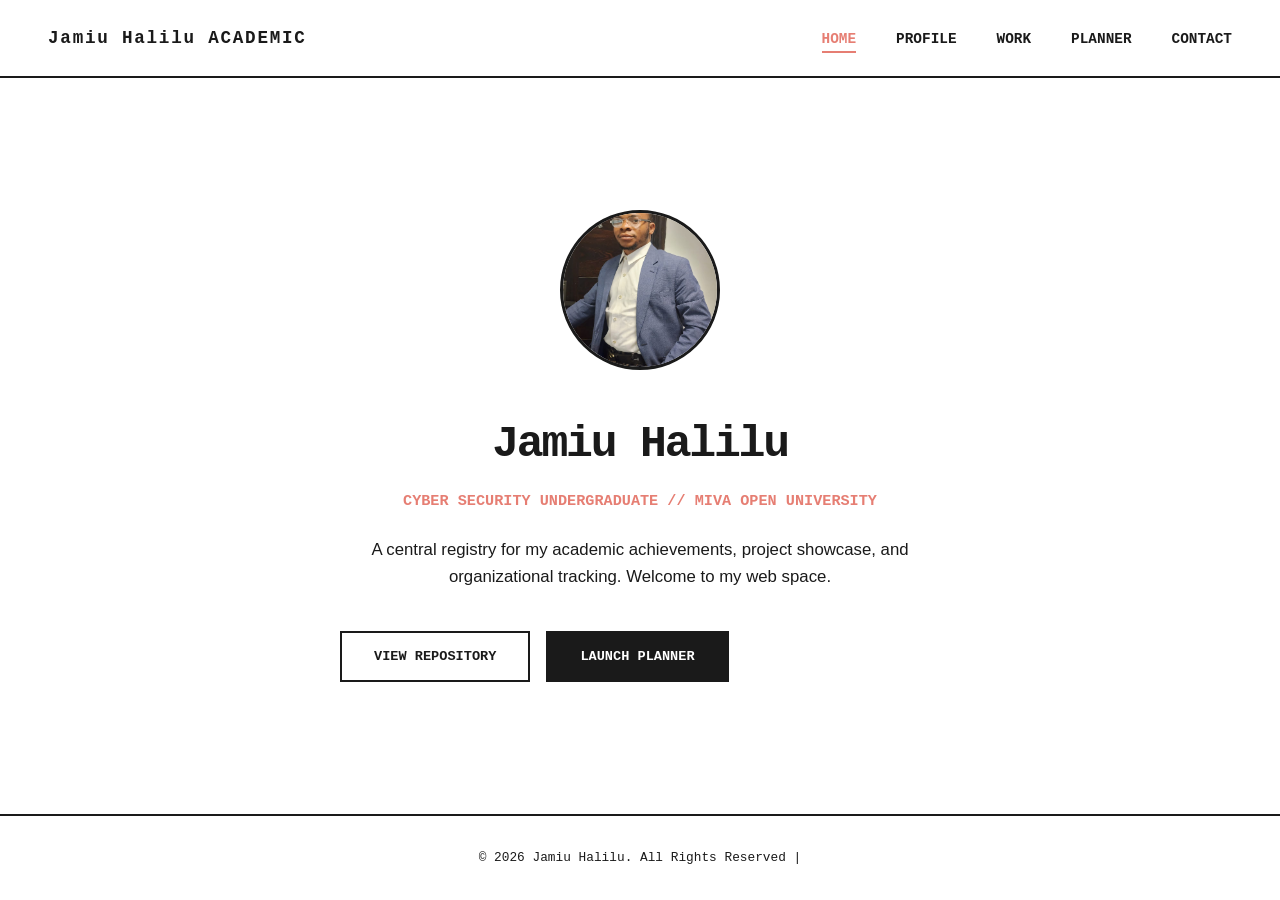
<file: index.html>
<!DOCTYPE html>
<html lang="en">
<head>
    <meta charset="UTF-8">
    <meta name="viewport" content="width=device-width, initial-scale=1.0">
    <title>Academic Profile | Jamiu Halilu.</title>
    <link rel="stylesheet" href="style.css">
</head>
<body>
    <header class="mono-header">
        <nav class="mono-navbar">
            <div class="site-id">Jamiu Halilu ACADEMIC</div>
            <ul class="mono-nav-links">
                <li><a href="index.html" class="active">HOME</a></li>
                <li><a href="about.html">PROFILE</a></li>
                <li><a href="projects.html">WORK</a></li>
                <li><a href="planner.html">PLANNER</a></li>
                <li><a href="contact.html">CONTACT</a></li>
            </ul>
        </nav>
    </header>

    <main class="mono-container centered-hero">
        <div class="hero-image-block">
            <img src="Jamilu.jpg" alt="Alex J. Profile Headshot" class="mono-avatar">
        </div>
        <div class="hero-text-block">
            <h1> Jamiu Halilu</h1>
            <p class="mono-subtitle">CYBER SECURITY UNDERGRADUATE // MIVA OPEN UNIVERSITY</p>
            <p class="mono-bio">A central registry for my academic achievements, project showcase, and organizational tracking. Welcome to my web space.</p>
            <div class="mono-cta">
                <a href="projects.html" class="mono-btn secondary">VIEW REPOSITORY</a>
                <a href="planner.html" class="mono-btn primary">LAUNCH PLANNER</a>
            </div>
        </div>
    </main>

    <footer class="mono-footer">
        <p>&copy; 2026 Jamiu Halilu. All Rights Reserved |</p>
    </footer>
</body>
</html>
</file>
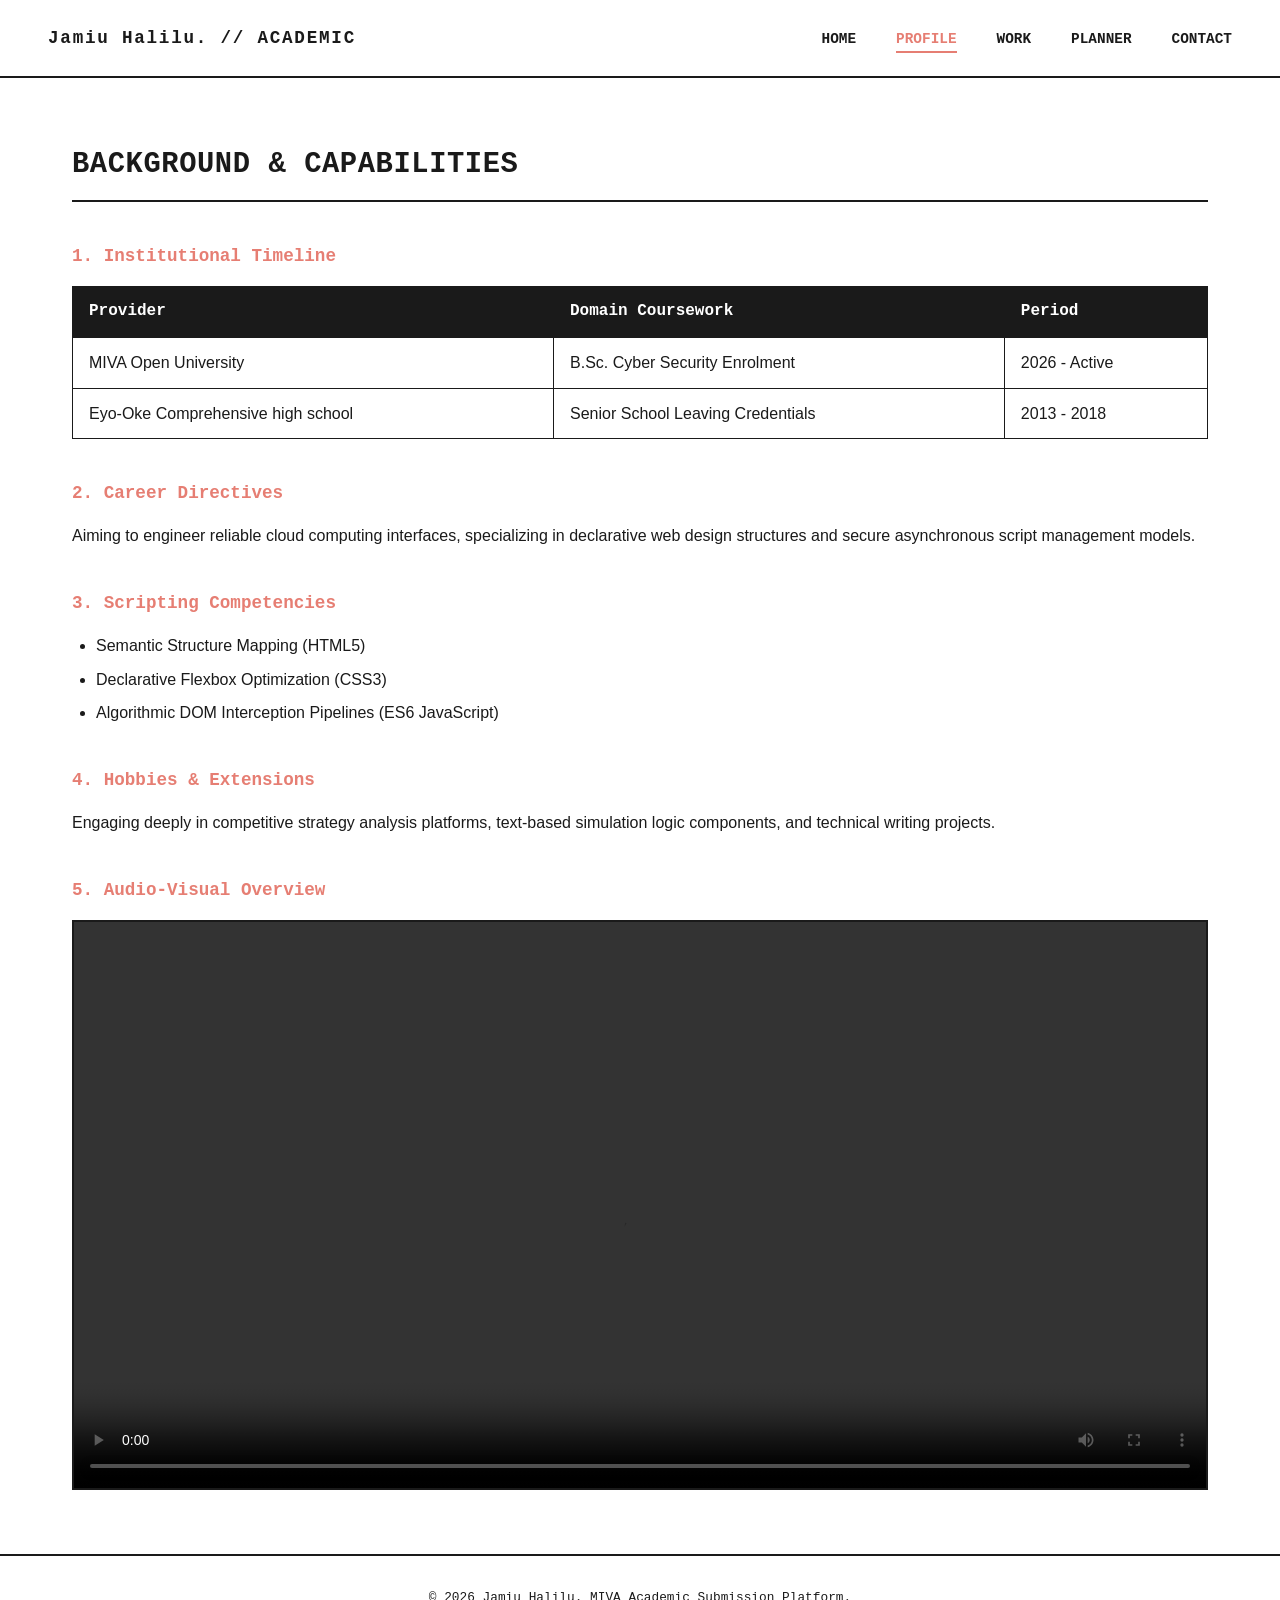
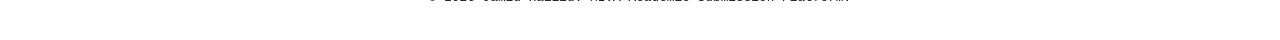
<file: about.html>
<!DOCTYPE html>
<html lang="en">
<head>
    <meta charset="UTF-8">
    <meta name="viewport" content="width=device-width, initial-scale=1.0">
    <title>About | Minimalist Monolith</title>
    <link rel="stylesheet" href="style.css">
</head>
<body>
    <header class="mono-header">
        <nav class="mono-navbar">
            <div class="site-id">Jamiu Halilu. // ACADEMIC</div>
            <ul class="mono-nav-links">
                <li><a href="index.html">HOME</a></li>
                <li><a href="about.html" class="active">PROFILE</a></li>
                <li><a href="projects.html">WORK</a></li>
                <li><a href="planner.html">PLANNER</a></li>
                <li><a href="contact.html">CONTACT</a></li>
            </ul>
        </nav>
    </header>

    <main class="mono-container">
        <section class="mono-section">
            <h2 class="mono-page-title">BACKGROUND & CAPABILITIES</h2>
            
            <h3 class="mono-sub">1. Institutional Timeline</h3>
            <table class="mono-table">
                <thead>
                    <tr>
                        <th>Provider</th>
                        <th>Domain Coursework</th>
                        <th>Period</th>
                    </tr>
                </thead>
                <tbody>
                    <tr>
                        <td>MIVA Open University</td>
                        <td>B.Sc. Cyber Security Enrolment</td>
                        <td>2026 - Active</td>
                    </tr>
                    <tr>
                        <td>Eyo-Oke Comprehensive high school</td>
                        <td>Senior School Leaving Credentials</td>
                        <td>2013 - 2018</td>
                    </tr>
                </tbody>
            </table>

            <h3 class="mono-sub">2. Career Directives</h3>
            <p class="mono-paragraph">Aiming to engineer reliable cloud computing interfaces, specializing in declarative web design structures and secure asynchronous script management models.</p>

            <h3 class="mono-sub">3. Scripting Competencies</h3>
            <ul class="mono-list">
                <li>Semantic Structure Mapping (HTML5)</li>
                <li>Declarative Flexbox Optimization (CSS3)</li>
                <li>Algorithmic DOM Interception Pipelines (ES6 JavaScript)</li>
            </ul>

            <h3 class="mono-sub">4. Hobbies & Extensions</h3>
            <p class="mono-paragraph">Engaging deeply in competitive strategy analysis platforms, text-based simulation logic components, and technical writing projects.</p>

            <h3 class="mono-sub">5. Audio-Visual Overview</h3>
            <div class="mono-media-wrapper">
                <video controls width="100%">
                    <source src="https://www.w3schools.com/html/mov_bbb.mp4" type="video/mp4">
                    Media file streaming is not supported by your viewport.
                </video>
            </div>
        </section>
    </main>

    <footer class="mono-footer">
        <p>&copy; 2026 Jamiu Halilu. MIVA Academic Submission Platform.</p>
    </footer>
</body>
</html>
</file>
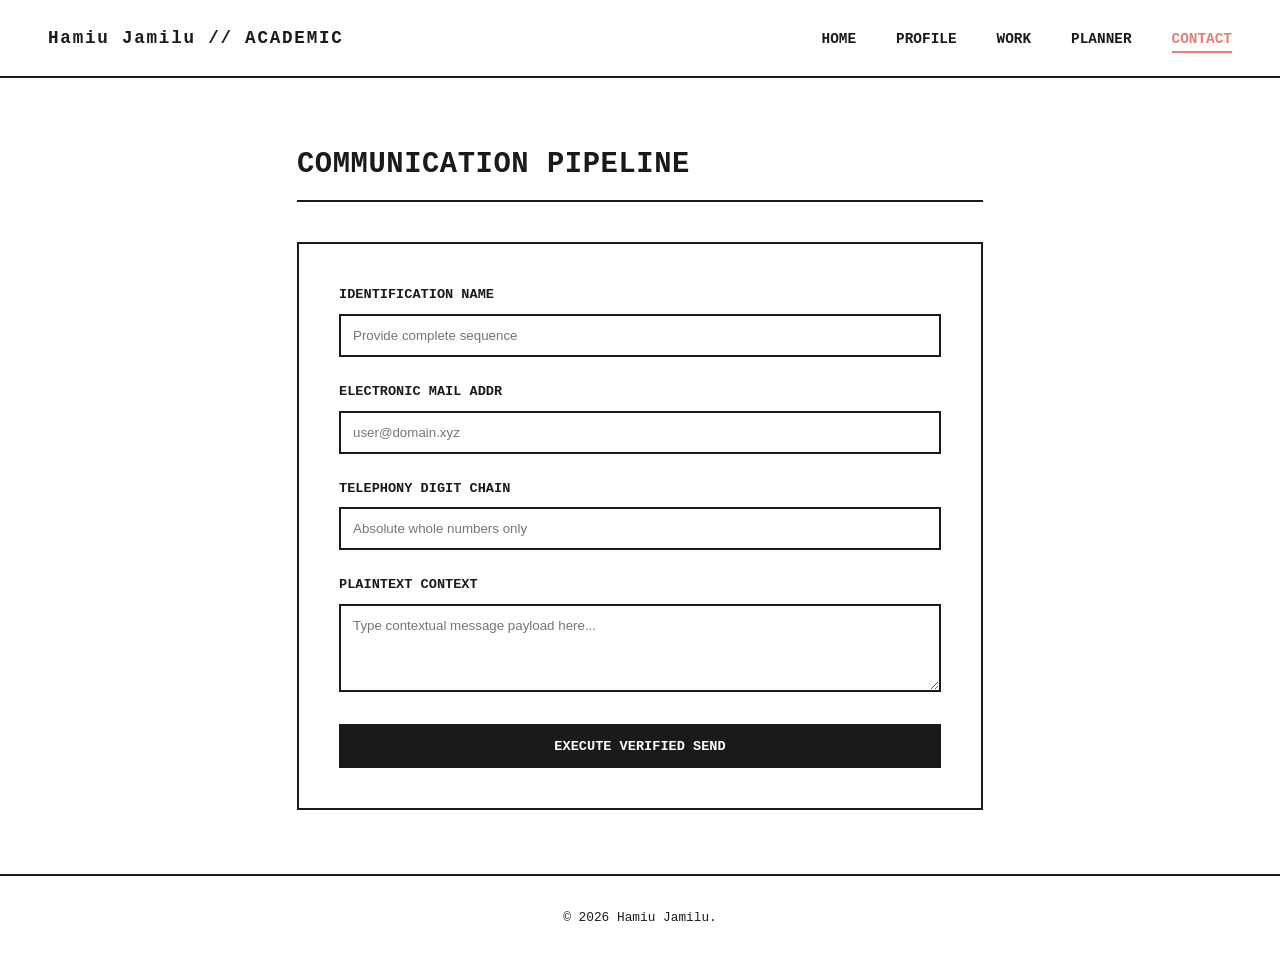
<file: contact.html>
<!DOCTYPE html>
<html lang="en">
<head>
    <meta charset="UTF-8">
    <meta name="viewport" content="width=device-width, initial-scale=1.0">
    <title>Contact | Minimalist Monolith</title>
    <link rel="stylesheet" href="style.css">
</head>
<body>
    <header class="mono-header">
        <nav class="mono-navbar">
            <div class="site-id">Hamiu Jamilu // ACADEMIC</div>
            <ul class="mono-nav-links">
                <li><a href="index.html">HOME</a></li>
                <li><a href="about.html">PROFILE</a></li>
                <li><a href="projects.html">WORK</a></li>
                <li><a href="planner.html">PLANNER</a></li>
                <li><a href="contact.html" class="active">CONTACT</a></li>
            </ul>
        </nav>
    </header>

    <main class="mono-container slim-width">
        <h2 class="mono-page-title">COMMUNICATION PIPELINE</h2>
        
        <form id="monoValidationForm" class="mono-form" novalidate>
            <div id="monoErrorDisplay" class="mono-alert-banner hide-element"></div>

            <div class="mono-control-group">
                <label for="monoNameField">IDENTIFICATION NAME</label>
                <input type="text" id="monoNameField" placeholder="Provide complete sequence">
            </div>

            <div class="mono-control-group">
                <label for="monoEmailField">ELECTRONIC MAIL ADDR</label>
                <input type="email" id="monoEmailField" placeholder="user@domain.xyz">
            </div>

            <div class="mono-control-group">
                <label for="monoPhoneField">TELEPHONY DIGIT CHAIN</label>
                <input type="tel" id="monoPhoneField" placeholder="Absolute whole numbers only">
            </div>

            <div class="mono-control-group">
                <label for="monoMessageField">PLAINTEXT CONTEXT</label>
                <textarea id="monoMessageField" rows="4" placeholder="Type contextual message payload here..."></textarea>
            </div>

            <button type="submit" class="mono-btn primary block-layout-btn">EXECUTE VERIFIED SEND</button>
        </form>
    </main>

    <footer class="mono-footer">
        <p>&copy; 2026 Hamiu Jamilu.</p>
    </footer>

    <script src="contact.js"></script>
</body>
</html>
</file>
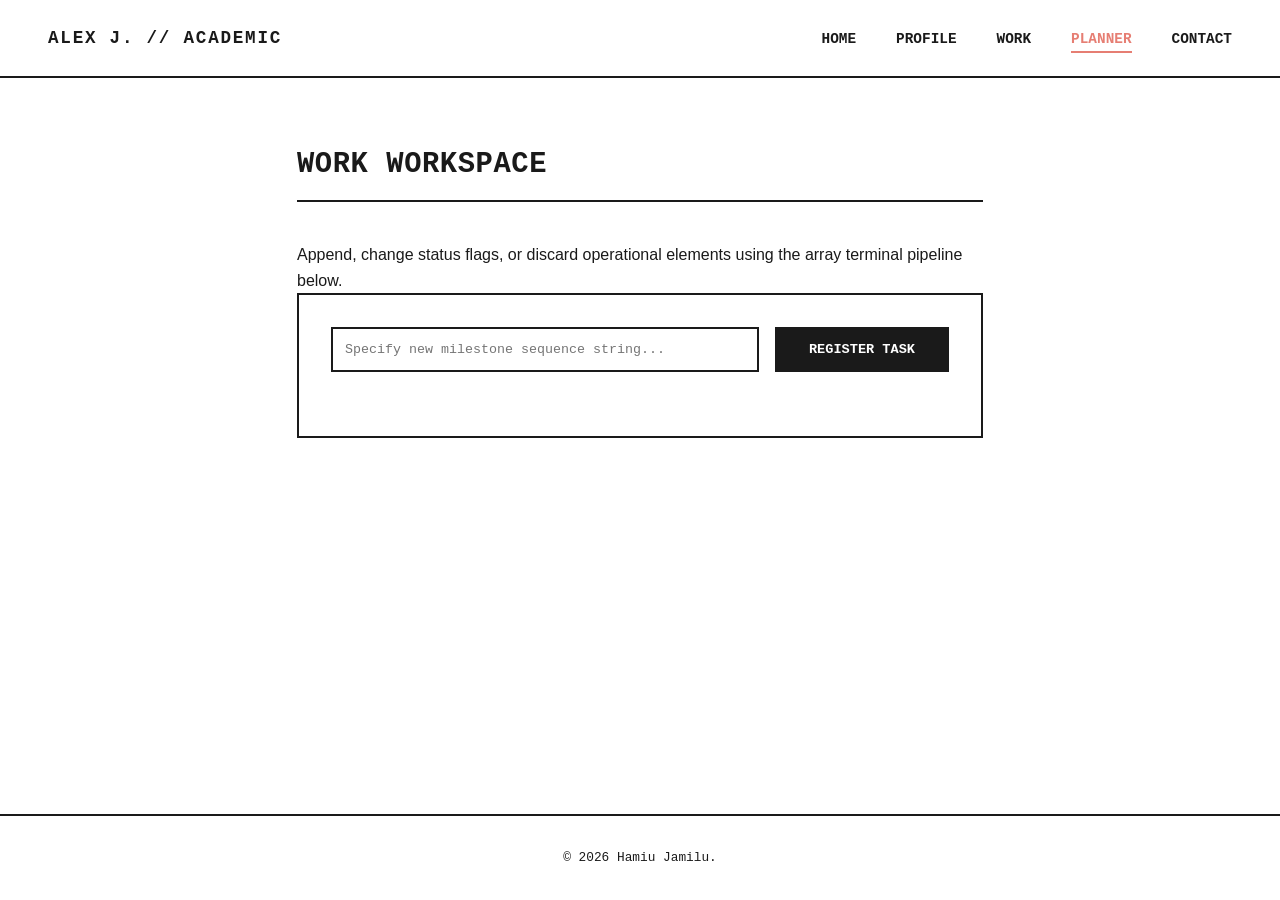
<file: planner.html>
<!DOCTYPE html>
<html lang="en">
<head>
    <meta charset="UTF-8">
    <meta name="viewport" content="width=device-width, initial-scale=1.0">
    <title>Planner | Minimalist Monolith</title>
    <link rel="stylesheet" href="style.css">
</head>
<body>
    <header class="mono-header">
        <nav class="mono-navbar">
            <div class="site-id">ALEX J. // ACADEMIC</div>
            <ul class="mono-nav-links">
                <li><a href="index.html">HOME</a></li>
                <li><a href="about.html">PROFILE</a></li>
                <li><a href="projects.html">WORK</a></li>
                <li><a href="planner.html" class="active">PLANNER</a></li>
                <li><a href="contact.html">CONTACT</a></li>
            </ul>
        </nav>
    </header>

    <main class="mono-container slim-width">
        <h2 class="mono-page-title">WORK WORKSPACE</h2>
        <p class="mono-intro-p">Append, change status flags, or discard operational elements using the array terminal pipeline below.</p>

        <section class="mono-ui-box">
            <div class="mono-input-row">
                <input type="text" id="monoTaskInput" placeholder="Specify new milestone sequence string...">
                <button id="monoAddTrigger" class="mono-btn primary">REGISTER TASK</button>
            </div>

            <ul id="monoTaskOutputArea" class="mono-task-root-group">
                <!-- Executed dynamically via associated script execution -->
            </ul>
        </section>
    </main>

    <footer class="mono-footer">
        <p>&copy; 2026 Hamiu Jamilu.</p>
    </footer>

    <script src="planner.js"></script>
</body>
</html>
</file>
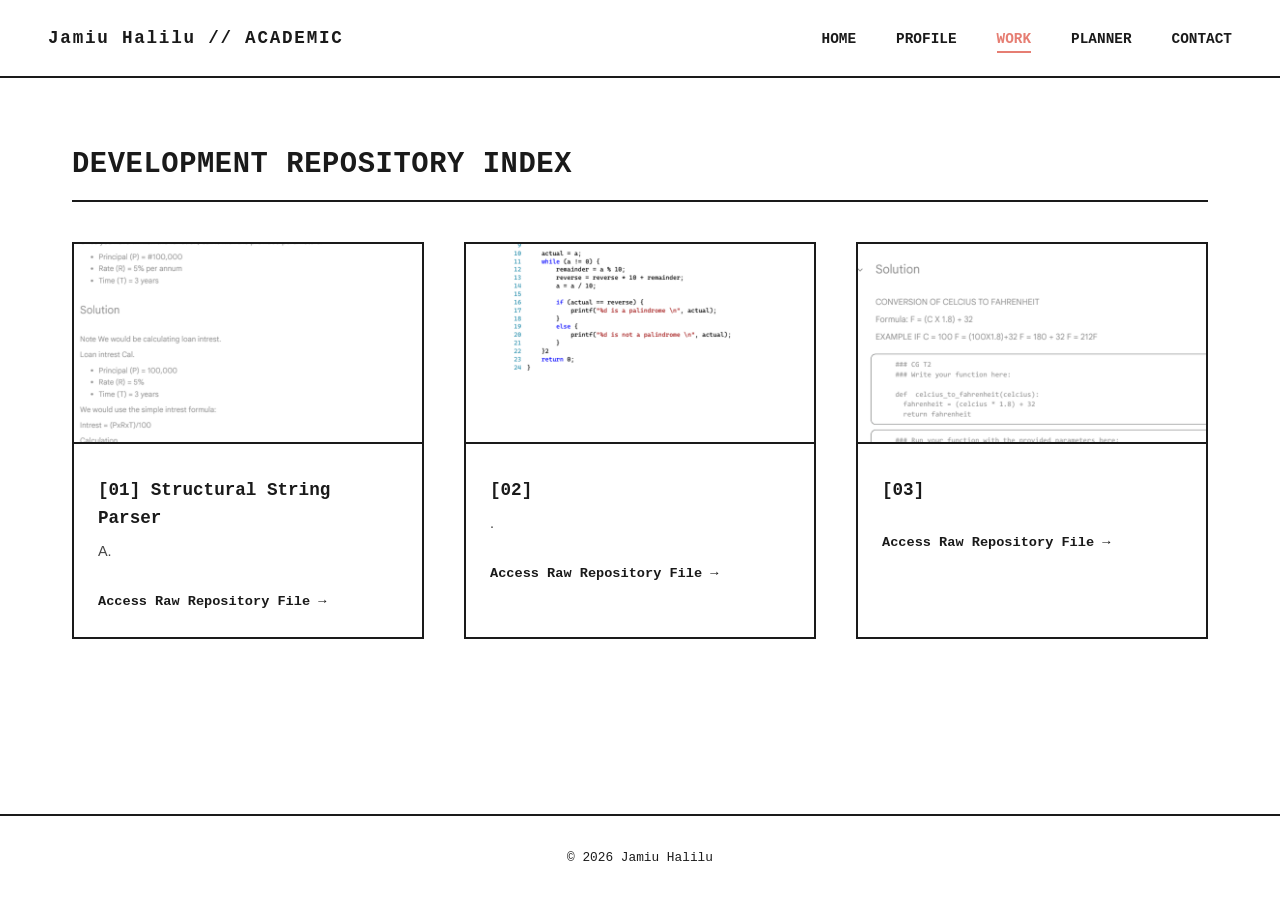
<file: projects.html>
<!DOCTYPE html>
<html lang="en">
<head>
    <meta charset="UTF-8">
    <meta name="viewport" content="width=device-width, initial-scale=1.0">
    <title>Projects | Minimalist Monolith</title>
    <link rel="stylesheet" href="style.css">
</head>
<body>
    <header class="mono-header">
        <nav class="mono-navbar">
            <div class="site-id">Jamiu Halilu // ACADEMIC</div>
            <ul class="mono-nav-links">
                <li><a href="index.html">HOME</a></li>
                <li><a href="about.html">PROFILE</a></li>
                <li><a href="projects.html" class="active">WORK</a></li>
                <li><a href="planner.html">PLANNER</a></li>
                <li><a href="contact.html">CONTACT</a></li>
            </ul>
        </nav>
    </header>

    <main class="mono-container">
        <h2 class="mono-page-title">DEVELOPMENT REPOSITORY INDEX</h2>
        
        <div class="mono-grid">
            <article class="mono-card">
                <img src="Project 2.png" alt="System Parser Module Screen Capture" class="mono-card-img">
                <div class="mono-card-body">
                    <h3>[01] Structural String Parser</h3>
                    <p>A.</p>
                    <a href="https://github.com" target="_blank" class="mono-text-link">Access Raw Repository File &rarr;</a>
                </div>
            </article>

            <article class="mono-card">
                <img src="Project 3.png" alt="Layout Engine Template Screen Capture" class="mono-card-img">
                <div class="mono-card-body">
                    <h3>[02] </h3>
                    <p>.</p>
                    <a href="https://github.com" target="_blank" class="mono-text-link">Access Raw Repository File &rarr;</a>
                </div>
            </article>

            <article class="mono-card">
                <img src="Project 1.png" alt="Data Structure Array Utility Screen Capture" class="mono-card-img">
                <div class="mono-card-body">
                    <h3>[03] </h3>
                    <p></p>
                    <a href="https://github.com" target="_blank" class="mono-text-link">Access Raw Repository File &rarr;</a>
                </div>
            </article>
        </div>
    </main>

    <footer class="mono-footer">
        <p>&copy; 2026 Jamiu Halilu</p>
    </footer>
</body>
</html>
</file>
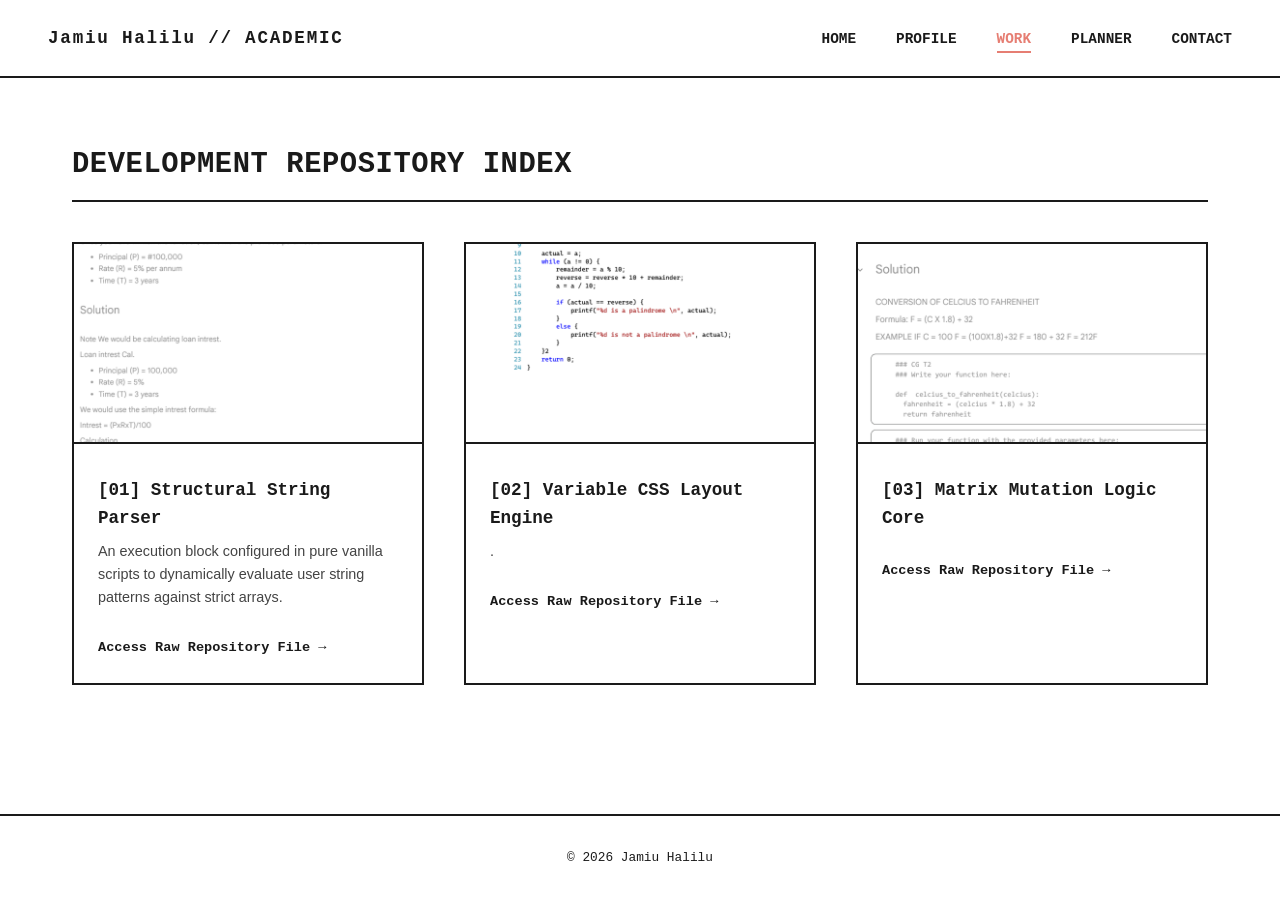
<file: projrcts.html>
<!DOCTYPE html>
<html lang="en">
<head>
    <meta charset="UTF-8">
    <meta name="viewport" content="width=device-width, initial-scale=1.0">
    <title>Projects | Minimalist Monolith</title>
    <link rel="stylesheet" href="style.css">
</head>
<body>
    <header class="mono-header">
        <nav class="mono-navbar">
            <div class="site-id">Jamiu Halilu // ACADEMIC</div>
            <ul class="mono-nav-links">
                <li><a href="index.html">HOME</a></li>
                <li><a href="about.html">PROFILE</a></li>
                <li><a href="projects.html" class="active">WORK</a></li>
                <li><a href="planner.html">PLANNER</a></li>
                <li><a href="contact.html">CONTACT</a></li>
            </ul>
        </nav>
    </header>

    <main class="mono-container">
        <h2 class="mono-page-title">DEVELOPMENT REPOSITORY INDEX</h2>
        
        <div class="mono-grid">
            <article class="mono-card">
                <img src="Project 2.png" alt="System Parser Module Screen Capture" class="mono-card-img">
                <div class="mono-card-body">
                    <h3>[01] Structural String Parser</h3>
                    <p>An execution block configured in pure vanilla scripts to dynamically evaluate user string patterns against strict arrays.</p>
                    <a href="https://github.com" target="_blank" class="mono-text-link">Access Raw Repository File &rarr;</a>
                </div>
            </article>

            <article class="mono-card">
                <img src="Project 3.png" alt="Layout Engine Template Screen Capture" class="mono-card-img">
                <div class="mono-card-body">
                    <h3>[02] Variable CSS Layout Engine</h3>
                    <p>.</p>
                    <a href="https://github.com" target="_blank" class="mono-text-link">Access Raw Repository File &rarr;</a>
                </div>
            </article>

            <article class="mono-card">
                <img src="Project 1.png" alt="Data Structure Array Utility Screen Capture" class="mono-card-img">
                <div class="mono-card-body">
                    <h3>[03] Matrix Mutation Logic Core</h3>
                    <p></p>
                    <a href="https://github.com" target="_blank" class="mono-text-link">Access Raw Repository File &rarr;</a>
                </div>
            </article>
        </div>
    </main>

    <footer class="mono-footer">
        <p>&copy; 2026 Jamiu Halilu</p>
    </footer>
</body>
</html>
</file>
<file: style.css>
/* --- Global Variables & Architectural Tokens --- */
:root {
    --mono-bg: #FFFFFF;
    --mono-text-main: #1A1A1A;
    --mono-accent: #E67E73; /* Deep Coral */
    --mono-ui-border: #E5E5E5;
    
    --mono-font-head: 'Courier New', Courier, monospace;
    --mono-font-body: 'Helvetica Neue', Arial, sans-serif;
}

* {
    box-sizing: border-box;
    margin: 0;
    padding: 0;
}

body {
    background-color: var(--mono-bg);
    color: var(--mono-text-main);
    font-family: var(--mono-font-body);
    line-height: 1.6;
    display: flex;
    flex-direction: column;
    min-height: 100vh;
}

/* --- Layout Structure Elements --- */
.mono-header {
    background-color: var(--mono-bg);
    border-bottom: 2px solid var(--mono-text-main);
}

.mono-navbar {
    display: flex;
    justify-content: space-between;
    align-items: center;
    max-width: 1300px;
    margin: 0 auto;
    padding: 1.5rem 3rem;
}

.site-id {
    font-family: var(--mono-font-head);
    font-weight: 700;
    letter-spacing: 0.1em;
    font-size: 1.1rem;
}

.mono-nav-links {
    list-style: none;
    display: flex;
    gap: 2.5rem;
}

.mono-nav-links a {
    text-decoration: none;
    color: var(--mono-text-main);
    font-size: 0.9rem;
    font-weight: 600;
    text-transform: uppercase;
    font-family: var(--mono-font-head);
    padding-bottom: 0.25rem;
}

.mono-nav-links a:hover,
.mono-nav-links a.active {
    color: var(--mono-accent);
    border-bottom: 2px solid var(--mono-accent);
}

.mono-container {
    max-width: 1200px;
    margin: 0 auto;
    width: 100%;
    padding: 4rem 2rem;
    flex: 1;
}

.slim-width {
    max-width: 750px;
}

/* --- Typography Hierarchy --- */
.mono-page-title {
    font-family: var(--mono-font-head);
    font-size: 1.8rem;
    border-bottom: 2px solid var(--mono-text-main);
    padding-bottom: 0.75rem;
    margin-bottom: 2.5rem;
    letter-spacing: 0.02em;
}

.mono-sub {
    font-family: var(--mono-font-head);
    font-size: 1.1rem;
    color: var(--mono-accent);
    margin: 2.5rem 0 1rem 0;
}

/* --- Specific Components Layout --- */
.centered-hero {
    display: flex;
    flex-direction: column;
    align-items: center;
    text-align: center;
    min-height: 65vh;
    justify-content: center;
}

.mono-avatar {
    width: 160px;
    height: 160px;
    border-radius: 50%;
    object-fit: cover;
    margin-bottom: 2rem;
    border: 3px solid var(--mono-text-main);
}

.hero-text-block h1 {
    font-family: var(--mono-font-head);
    font-size: 2.8rem;
    letter-spacing: -0.05em;
    margin-bottom: 0.5rem;
}

.mono-subtitle {
    font-family: var(--mono-font-head);
    font-size: 0.95rem;
    font-weight: 700;
    color: var(--mono-accent);
    margin-bottom: 1.5rem;
}

.mono-bio {
    max-width: 600px;
    margin: 0 auto 2.5rem auto;
    font-size: 1.05rem;
}

/* --- Form & Table Infrastructure --- */
.mono-table {
    width: 100%;
    border-collapse: collapse;
    margin-bottom: 2rem;
}

.mono-table th, .mono-table td {
    border: 1px solid var(--mono-text-main);
    padding: 0.75rem 1rem;
    text-align: left;
}

.mono-table th {
    background: var(--mono-text-main);
    color: var(--mono-bg);
    font-family: var(--mono-font-head);
}

.mono-list {
    margin-left: 1.5rem;
    margin-bottom: 2rem;
}

.mono-list li {
    margin-bottom: 0.5rem;
}

.mono-paragraph {
    margin-bottom: 1.5rem;
}

.mono-media-wrapper {
    border: 2px solid var(--mono-text-main);
    background: #000;
    line-height: 0;
}

/* --- Card Grids --- */
.mono-grid {
    display: grid;
    grid-template-columns: repeat(auto-fit, minmax(300px, 1fr));
    gap: 2.5rem;
}

.mono-card {
    border: 2px solid var(--mono-text-main);
    background: var(--mono-bg);
}

.mono-card-img {
    width: 100%;
    height: 200px;
    object-fit: cover;
    border-bottom: 2px solid var(--mono-text-main);
}

.mono-card-body {
    padding: 1.5rem;
}

.mono-card-body h3 {
    font-family: var(--mono-font-head);
    font-size: 1.1rem;
    margin-bottom: 0.5rem;
}

.mono-card-body p {
    font-size: 0.9rem;
    color: #444;
    margin-bottom: 1.5rem;
}

.mono-text-link {
    font-size: 0.85rem;
    font-family: var(--mono-font-head);
    font-weight: 700;
    color: var(--mono-text-main);
    text-decoration: none;
}

.mono-text-link:hover {
    color: var(--mono-accent);
}

/* --- Planner Specifics --- */
.mono-ui-box {
    border: 2px solid var(--mono-text-main);
    padding: 2rem;
}

.mono-input-row {
    display: flex;
    gap: 1rem;
    margin-bottom: 2rem;
}

.mono-input-row input {
    flex: 1;
    padding: 0.75rem;
    border: 2px solid var(--mono-text-main);
    font-family: var(--mono-font-head);
    outline: none;
}

.mono-task-root-group {
    list-style: none;
}

.mono-task-item {
    display: flex;
    justify-content: space-between;
    align-items: center;
    padding: 0.75rem 0;
    border-bottom: 1px dashed var(--mono-text-main);
}

.mono-task-item:last-child {
    border-bottom: none;
}

.mono-task-item.strike-through span {
    text-decoration: line-through;
    color: #999;
}

.mono-control-btn {
    padding: 0.3rem 0.6rem;
    font-family: var(--mono-font-head);
    font-size: 0.8rem;
    border: 1px solid var(--mono-text-main);
    background: transparent;
    cursor: pointer;
    margin-left: 0.5rem;
}

.mono-control-btn:hover {
    background: var(--mono-accent);
    color: #fff;
}

/* --- Form Layouts --- */
.mono-form {
    border: 2px solid var(--mono-text-main);
    padding: 2.5rem;
}

.mono-control-group {
    margin-bottom: 1.5rem;
}

.mono-control-group label {
    display: block;
    font-family: var(--mono-font-head);
    font-size: 0.85rem;
    font-weight: 700;
    margin-bottom: 0.5rem;
}

.mono-control-group input,
.mono-control-group textarea {
    width: 100%;
    padding: 0.75rem;
    border: 2px solid var(--mono-text-main);
    font-family: inherit;
    outline: none;
}

.mono-alert-banner {
    background: #fdf2f2;
    color: #b91c1c;
    border: 2px solid #b91c1c;
    padding: 1rem;
    font-family: var(--mono-font-head);
    font-size: 0.85rem;
    margin-bottom: 1.5rem;
}

.hide-element { display: none; }

/* --- Buttons --- */
.mono-cta { display: flex; gap: 1rem; }
.mono-btn {
    text-decoration: none;
    padding: 0.8rem 2rem;
    font-family: var(--mono-font-head);
    font-weight: 700;
    font-size: 0.85rem;
    text-transform: uppercase;
    cursor: pointer;
    border: 2px solid var(--mono-text-main);
    transition: background-color 0.2s;
}

.mono-btn.primary { background: var(--mono-text-main); color: var(--mono-bg); }
.mono-btn.primary:hover { background: var(--mono-accent); border-color: var(--mono-accent); }
.mono-btn.secondary { background: transparent; color: var(--mono-text-main); }
.mono-btn.secondary:hover { color: var(--mono-accent); border-color: var(--mono-accent); }
.block-layout-btn { width: 100%; }

.mono-footer {
    text-align: center;
    padding: 2rem;
    border-top: 2px solid var(--mono-text-main);
    font-family: var(--mono-font-head);
    font-size: 0.8rem;
}

/* --- Responsiveness System --- */
@media (max-width: 800px) {
    .mono-navbar { flex-direction: column; gap: 1rem; padding: 1.5rem; }
    .mono-nav-links { width: 100%; justify-content: space-between; }
    .mono-input-row { flex-direction: column; }
    .hero-text-block h1 { font-size: 2rem; }
}
</file>
